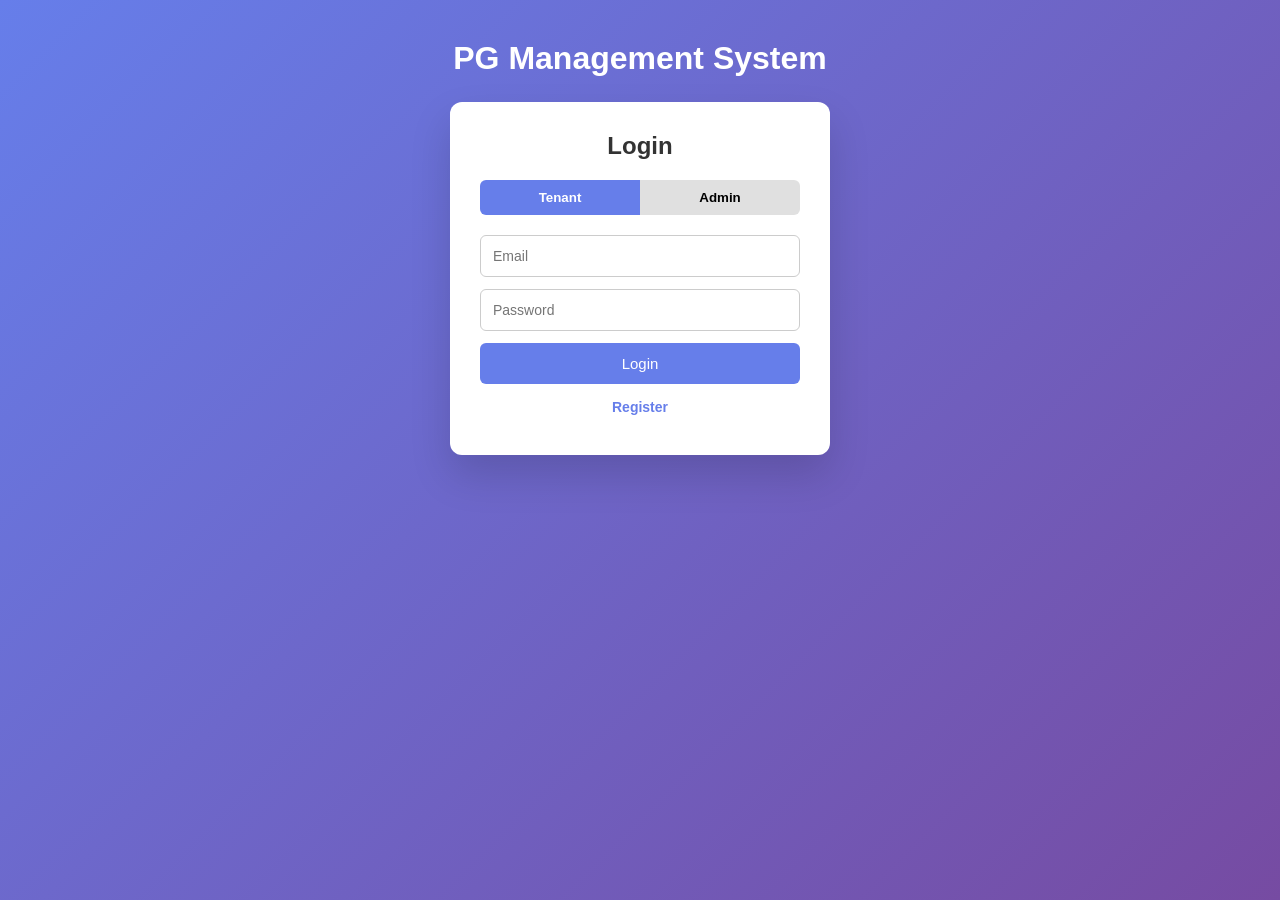
<file: index.html>
<!DOCTYPE html>
<html lang="en">

<head>
    <meta charset="UTF-8">
    <title>PG Management - Login</title>
    <link rel="stylesheet" href="style.css">
</head>

<body>

    <!-- TOP CENTER HEADING -->
    <div class="page-header">
        <h1>PG Management System</h1>
    </div>

    <div class="auth-container">
        <h2>Login</h2>

        <!-- ROLE TOGGLE -->
        <div class="role-toggle">
            <button id="tenantBtn" class="active">Tenant</button>
            <button id="adminBtn">Admin</button>
        </div>

        <!-- LOGIN / REGISTER FORM -->
        <form id="authForm">
            <input type="text" id="name" placeholder="Full Name" style="display:none">
            <input type="text" id="phone" placeholder="Phone Number" style="display:none">
            <label id="dobLabel" for="dob" style="display:none">Date of Birth</label>
            <input type="date" id="dob" style="display:none">
            <input type="email" id="email" placeholder="Email">
            <input type="password" id="password" placeholder="Password">
            <button type="submit">Login</button>
        </form>

        <!-- REGISTER TOGGLE -->
        <p id="toggleMode">Register</p>
        <p id="message" class="message"></p>
    </div>

    <!-- SCRIPT -->
    <script src="auth.js"></script>
</body>

</html>
</file>
<file: style.css>
/* ================= GLOBAL ================= */
* {
    margin: 0;
    padding: 0;
    box-sizing: border-box;
    font-family: "Segoe UI", Tahoma, Geneva, Verdana, sans-serif;
}

body {
    min-height: 100vh;
    background: linear-gradient(135deg, #667eea, #764ba2);
    display: flex;
    flex-direction: column;
    align-items: center;
}

/* ================= APP TITLE ================= */
.page-header {
    width: 100%;
    text-align: center;
    margin-top: 40px;
    margin-bottom: 25px;
}

.page-header h1 {
    font-size: 32px;
    font-weight: 700;
    color: #fff;
}

/* ================= AUTH CONTAINER ================= */
.auth-container {
    background: #ffffff;
    width: 380px;
    padding: 30px;
    border-radius: 12px;
    box-shadow: 0 20px 40px rgba(0, 0, 0, 0.15);
    text-align: center;
    animation: fadeIn 0.6s ease;
}

.auth-container h2 {
    margin-bottom: 20px;
    color: #333;
}

/* ================= ROLE TOGGLE ================= */
.role-toggle {
    display: flex;
    margin-bottom: 20px;
}

.role-toggle button {
    flex: 1;
    padding: 10px;
    border: none;
    background: #e0e0e0;
    cursor: pointer;
    font-weight: bold;
    transition: 0.3s;
}

.role-toggle button:first-child {
    border-radius: 6px 0 0 6px;
}

.role-toggle button:last-child {
    border-radius: 0 6px 6px 0;
}

.role-toggle button.active {
    background: #667eea;
    color: #fff;
}

/* ================= FORM ================= */
form input {
    width: 100%;
    padding: 12px;
    margin-bottom: 12px;
    border-radius: 6px;
    border: 1px solid #ccc;
    outline: none;
    font-size: 14px;
}

form input:focus {
    border-color: #667eea;
}

form button {
    width: 100%;
    padding: 12px;
    background: #667eea;
    color: #fff;
    border: none;
    border-radius: 6px;
    font-size: 15px;
    cursor: pointer;
    transition: 0.3s;
}

form button:hover {
    background: #556cd6;
}

/* ================= SWITCH TEXT ================= */
#toggleMode {
    margin-top: 15px;
    font-size: 14px;
    color: #667eea;
    cursor: pointer;
    font-weight: bold;
}

/* ================= MESSAGE ================= */
#message {
    margin-top: 10px;
    font-size: 14px;
    color: red;
}

/* ================= ANIMATION ================= */
@keyframes fadeIn {
    from {
        opacity: 0;
        transform: translateY(15px);
    }

    to {
        opacity: 1;
        transform: translateY(0);
    }
}

/* ================= DASHBOARD ================= */
.dashboard {
    width: 90%;
    max-width: 1000px;
    background: #fff;
    padding: 30px;
    border-radius: 12px;
    box-shadow: 0 20px 40px rgba(0, 0, 0, 0.15);
}

/* Headings */
.dashboard h2,
.dashboard h3 {
    margin-bottom: 20px;
    color: #333;
}

/* ================= NAV BUTTONS ================= */
.nav-buttons {
    display: flex;
    gap: 10px;
    margin-bottom: 20px;
}

.nav-buttons button {
    flex: 1;
    padding: 10px;
    border: none;
    background: #667eea;
    color: #fff;
    border-radius: 6px;
    cursor: pointer;
    transition: 0.3s;
}

.nav-buttons button:hover {
    background: #556cd6;
}

/* ================= SECTIONS ================= */
.section {
    display: none;
    animation: fadeIn 0.5s ease;
}

.section.active {
    display: block;
}

/* ================= TABLES (FIXED OVERFLOW ISSUE) ================= */
table {
    width: 100%;
    border-collapse: collapse;
    table-layout: fixed;
    /* 🔑 prevents overflow */
    margin-bottom: 20px;
}

table th,
table td {
    border: 1px solid #ccc;
    padding: 8px;
    text-align: left;
    word-wrap: break-word;
    vertical-align: middle;
}

table th {
    background: #f5f7ff;
}

/* Inputs & buttons INSIDE tables */
table td input {
    width: 100%;
    padding: 6px;
    margin-bottom: 6px;
}

table td button {
    width: 100%;
    padding: 6px;
    background: #667eea;
    color: #fff;
    border: none;
    border-radius: 4px;
    cursor: pointer;
    font-size: 13px;
}

table td button:hover {
    background: #556cd6;
}

/* ================= CARDS ================= */
.dashboard-grid {
    display: grid;
    grid-template-columns: repeat(auto-fit, minmax(180px, 1fr));
    gap: 15px;
}

.card {
    background: #f5f7ff;
    padding: 15px;
    border-radius: 8px;
}

.card span {
    font-weight: bold;
    color: #444;
}

/* ================= LOGOUT BUTTON ================= */
.logout-btn {
    margin-top: 20px;
    padding: 10px 15px;
    background: #e74c3c;
    color: #fff;
    border: none;
    border-radius: 6px;
    cursor: pointer;
}

.logout-btn:hover {
    background: #c0392b;
}

/* ================= FORMS INSIDE DASHBOARD ================= */
#paymentForm input,
#complaintForm input,
#complaintForm textarea,
#noticeForm input {
    width: 100%;
    padding: 10px;
    margin-bottom: 10px;
    border-radius: 6px;
    border: 1px solid #ccc;
}

#paymentForm button,
#complaintForm button,
#noticeForm button {
    background: #667eea;
    color: #fff;
    padding: 10px;
    border: none;
    border-radius: 6px;
    cursor: pointer;
    transition: 0.3s;
}

#paymentForm button:hover,
#complaintForm button:hover,
#noticeForm button:hover {
    background: #556cd6;
}
.room-card {
    border: 1px solid #ccc;
    padding: 12px;
    margin-bottom: 12px;
    border-radius: 6px;
    background: #f9f9f9;
}
.alert-card {
    background: #f5f5f5;
    padding: 10px;
    margin-bottom: 10px;
    border-left: 4px solid #007bff;
}

.alert-form input,
.alert-form select,
.alert-form textarea {
    display: block;
    margin-bottom: 10px;
    width: 100%;
    padding: 8px;
}
/* ================================================= */
/* ===== ADDED FOR FOOD FEATURE ==================== */
/* ================================================= */

/* Food Section Heading */
#foodSection h3 {
    margin-bottom: 15px;
}

/* Food Table Styling (inherits table base styles) */
#foodTable th {
    background: #e8ecff;
}

/* Highlight meal types visually */
.meal-badge {
    padding: 4px 8px;
    border-radius: 12px;
    font-size: 12px;
    font-weight: bold;
    display: inline-block;
}

.meal-BREAKFAST {
    background: #fff4cc;
    color: #b58900;
}

.meal-LUNCH {
    background: #e0f7fa;
    color: #00796b;
}

.meal-DINNER {
    background: #f3e5f5;
    color: #6a1b9a;
}

/* Veg / Non-Veg Quantity Styling */
.veg-count {
    color: green;
    font-weight: bold;
}

.nonveg-count {
    color: #c0392b;
    font-weight: bold;
}

/* Optional: Food summary cards (future upgrade ready) */
.food-summary {
    display: grid;
    grid-template-columns: repeat(auto-fit, minmax(150px, 1fr));
    gap: 15px;
    margin-bottom: 20px;
}

.food-summary-card {
    background: #f5f7ff;
    padding: 12px;
    border-radius: 8px;
    text-align: center;
    font-weight: bold;
}

/* Responsive improvement */
@media (max-width: 768px) {
    .nav-buttons {
        flex-wrap: wrap;
    }

    .nav-buttons button {
        flex: 48%;
    }
}
#dobLabel {
  text-align: left;
  font-size: 12.5px;
  color: #777;
  margin-top: 10px;
  margin-bottom: 3px;
  padding-left: 5px;
}
</file>
